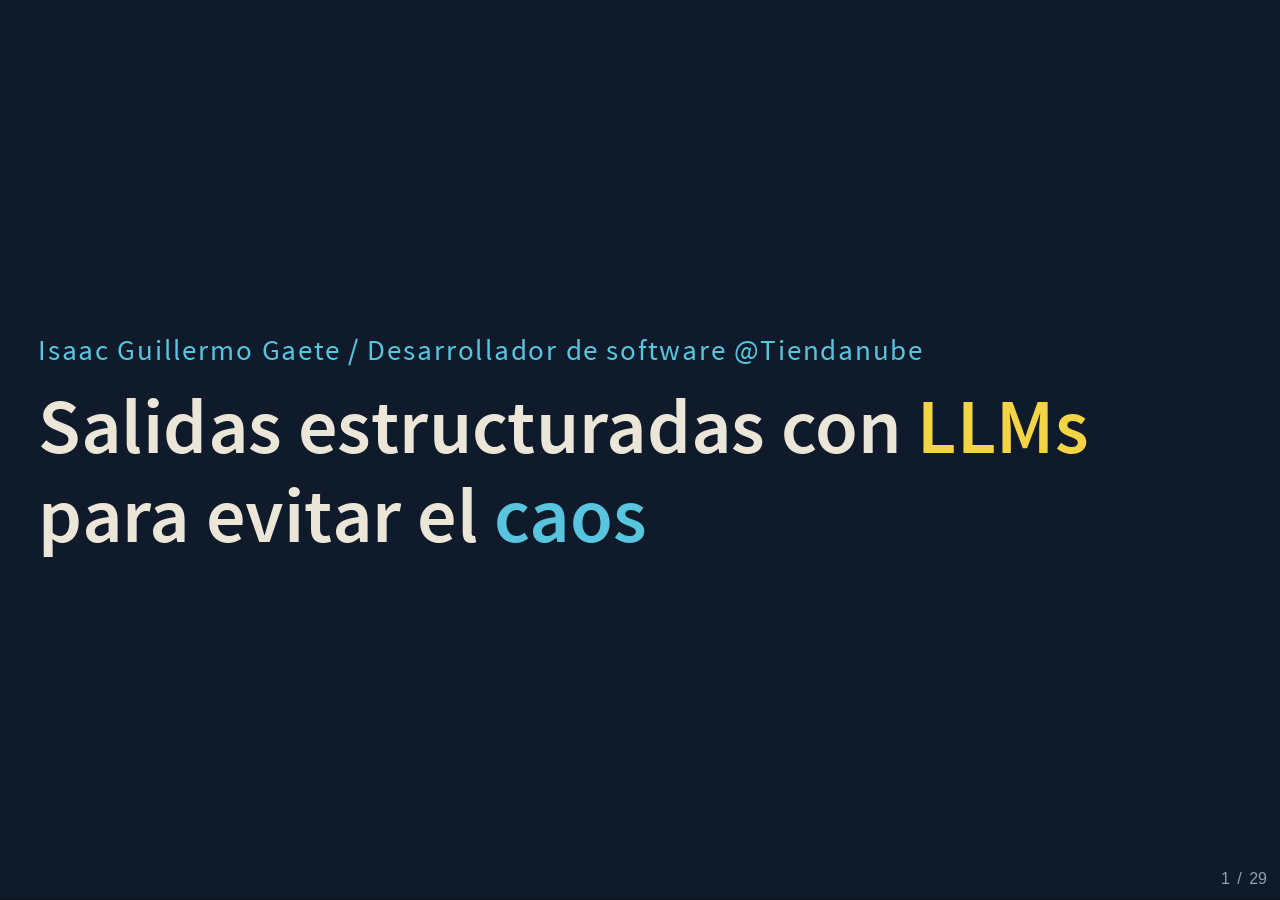
<file: clases/index.html>
<!doctype html>
<html lang="es">
<head>
  <meta charset="utf-8">
  <meta name="viewport" content="width=device-width, initial-scale=1">
  <title>Taller: LLMs y salidas estructuradas</title>
  <link rel="stylesheet" href="vendor/reset.css">
  <link rel="stylesheet" href="vendor/reveal.css">
  <link rel="stylesheet" href="vendor/theme/black.css">
  <link rel="stylesheet" href="vendor/plugin/highlight/monokai.css">
  <link rel="stylesheet" href="estilo.css">
</head>
<body>
<div class="reveal">
<div class="slides">

<!-- ====================== APERTURA ====================== -->
<section class="portada">
  <p class="sobretitulo">Isaac Guillermo Gaete / Desarrollador de software @Tiendanube </p>
  <h1>Salidas estructuradas con <span class="amarillo">LLMs</span> para evitar el <span class="azul">caos</span></h1>
  <aside class="notes">
    Bienvenida breve. Lo primero es el ejercicio 00: la descarga del modelo corre mientras explicamos el clasificador.
  </aside>
</section>

<section>
  <h2>¿Cómo vamos a trabajar?</h2>
  <p class="chico">Primero, el taller se baja de <strong>GitHub</strong>. <span class="gris">Si ya lo tenés en tu máquina, este paso está hecho.</span></p>
  <pre class="comando"><code class="language-bash" data-trim>
wget -qO- https://github.com/GuillermoGaete/llm-salidas-estructuradas/archive/refs/heads/main.tar.gz \
  | tar xz
cd llm-salidas-estructuradas-main
  </code></pre>
  <div class="dos-columnas fragment" style="align-items: end">
    <div>
      <p>Cada ejercicio es una <strong>carpeta</strong>:</p>
      <pre class="arbol">ejercicios/
├── 00-preparacion/
│   ├── README.md      <span class="gris">← las instrucciones</span>
│   └── preparar.py    <span class="gris">← el programa</span>
├── 01-tokens/
└── 02-logits/</pre>
    </div>
    <div>
      <ol class="pasos">
        <li><strong>Pequeña</strong> introducción (si corresponde).</li>
        <li><strong>Corremos</strong> el programa y vemos la salida.</li>
        <li><strong>Cambiamos</strong> un valor y lo ejecutamos de nuevo.</li>
        <li>Charlar sobre los resultados.</li>
      </ol>
    </div>
  </div>
  <aside class="notes">
    Primer paso: preguntar quién ya tiene el repositorio bajado. El que no, lo baja con el comando (es el mismo del README).
    Con un clic aparecen las carpetas y la forma de trabajo.
    No hay que escribir funciones: los programas ya están completos. El trabajo es correr, cambiar valores y observar.
  </aside>
</section>

<!-- ====================== 00 PREPARACIÓN ====================== -->
<section class="ejercicio" data-background-color="#12303a">
  <h2><span class="numero">00</span> Preparar el entorno</h2>
  <ol class="pasos">
    <li>Instalar las librerías</li>
  </ol>
  <pre class="comando"><code class="language-bash" data-trim>
uv sync
  </code></pre>
  <ol class="pasos" start="2" style="counter-reset: paso 1">
    <li>Bajar los modelos (2,1 GB) y probarlos</li>
  </ol>
  <pre class="comando"><code class="language-bash" data-trim>
cd ejercicios/00-preparacion
uv run python preparar.py
  </code></pre>
  <p class="chico">Tiene que terminar con <span class="verde">🎉 Todo listo</span>.
    <span class="gris">Si falta <code>uv</code>, el <code>README.md</code> principal dice cómo instalarlo.</span></p>
  <aside class="notes">
    Si las máquinas ya están preparadas, esto es solo una comprobación y tarda segundos.
    Si no, arrancar con esto: la descarga tarda. Baja primero el modelo chico, el que usan los ejercicios 01 y 02. Mientras baja, seguir con el clasificador.
    Un modelo es un archivo de números: Qwen3-0.6B, 600 millones de parámetros, licencia Apache 2.0.
  </aside>
</section>

<!-- ====================== INTRODUCCIÓN ====================== -->
<section>
  <h2>Parte 1</h2>
  <ul class="espaciada">
    <li><strong class="amarillo">Clasificadores</strong></li>
    <li><strong class="azul">LLMs</strong></li>
    <li><strong class="verde">Tokens</strong></li>
  </ul>
  <aside class="notes">
    Solo anunciar los tres temas, sin explicarlos: cada uno tiene su diapositiva y su ejercicio.
    El hilo: un LLM es un clasificador que se usa muchas veces seguidas.
  </aside>
</section>

<!-- ====================== CLASIFICADOR ====================== -->
<section>
  <h2>Clasificadores</h2>
  <!-- Para usar fotos en vez de emojis: cambiar IMAGENES en interactivo.js. -->
  <div class="inferencia" data-interactivo="clasificador"></div>
  <ul class="chico">
    <li>No responde «es un perro»: asigna un score entre las etiquetas que conoce.</li>
    <li class="fragment">No puede decir «no sé» ni «ninguna».</li>
  </ul>
  <aside class="notes">
    La diapositiva arranca vacía. Hacer clic en cada imagen. Orden sugerido: perro, persona, persona disfrazada, lobo, león, pizza.
    En cada clic la señal recorre la red, capa por capa, y recién cuando llega a la salida se llenan las barras: eso es inferir.
    Cada imagen enciende neuronas distintas. Las cinco neuronas de la derecha son las cinco etiquetas: brillan más las más probables.
    El dibujo es un esquema: una red real tiene millones de conexiones, no noventa.
    Persona disfrazada: las probabilidades se reparten. El clasificador igual elige una.
    Lobo: no está entre las etiquetas, y aun así responde «perro» con confianza.
    León: tampoco está entre las etiquetas. Se reparte entre «gato» y «oso», las dos que más se le parecen.
    Pizza: no tiene nada que ver con ninguna etiqueta. El puntaje se reparte entre todas y la red igual responde una («auto»): no puede decir «ninguna».
    Los porcentajes de esta diapositiva son ilustrativos, no salen de un modelo real.
  </aside>
</section>

<!-- ====================== LLM ====================== -->
<section>
  <h2>LLM</h2>
  <div class="inferencia" data-interactivo="llm"></div>
  <div class="tres-ideas">
    <p>El input de un LLM es <strong>texto</strong> (principalmente).</p>
    <p>La «etiqueta» es la <strong class="azul">próxima palabra</strong>.</p>
  </div>
  <aside class="notes">
    Es la misma diapositiva que la del clasificador: en vez de una imagen entra un texto, y la respuesta es la palabra que sigue.
    Hacer clic en cada texto. Orden sugerido: «Uno, dos, tres, cuatro,» (el modelo está muy seguro), «Hola, ¿cómo» (duda entre varias opciones) y «Mi comida favorita es la» (el que usamos en el resto de la clase).
    Los porcentajes son reales, de Qwen3-0.6B. La red del dibujo es un esquema: la red real tiene 600 millones de parámetros.
    Simplificación: acá se habla de palabras. En realidad el modelo elige tokens, que a veces son solo un pedazo de palabra; eso se ve en la diapositiva siguiente. Para esta diapositiva, cada pedazo se completó hasta formar la palabra entera.
    «El resto» junta todas las otras opciones.
    «Más probable» no quiere decir que sea la que sale: eso se ve más adelante, en la diapositiva del sorteo.
  </aside>
</section>

<section>
  <h2>Tokens</h2>
  <p class="chico">¿Cómo definimos la lista de etiquetas?</p>
  <div class="opciones">
    <div class="opcion">
      <div>
        <h3 class="rojo">Palabras</h3>
      </div>
      <div>
        <p class="muestra"><span class="ficha suelta">empanada</span><span class="ficha suelta">empanadas</span><span class="ficha suelta">empanadita</span><span class="ficha suelta">empanar</span><span class="gris">… y no termina nunca</span></p>
        <p class="problema"><span class="rojo">✗</span> «empanadaza» no está en la lista: el modelo no la puede leer ni escribir.</p>
      </div>
    </div>
    <div class="opcion fragment">
      <div>
        <h3 class="rojo">Letras</h3>
      </div>
      <div>
        <p class="muestra"><span class="ficha suelta">e</span><span class="ficha suelta">m</span><span class="ficha suelta">p</span><span class="ficha suelta">a</span><span class="ficha suelta">n</span><span class="ficha suelta">a</span><span class="ficha suelta">d</span><span class="ficha suelta">a</span><span class="ficha suelta">s</span></p>
        <p class="problema"><span class="rojo">✗</span> 9 pasos para escribir una sola palabra.<p>
      </div>
    </div>
    <div class="opcion elegida fragment">
      <div>
        <h3 class="verde">Tokens</h3>
        <p>Una etiqueta por cada <strong>secuencia</strong> que se repite mucho.</p>
      </div>
      <div>
        <p class="muestra armadas">
          <span class="armada"><em>empanadas</em><b>=</b><span class="ficha color-0">em</span><span class="ficha color-1">pan</span><span class="ficha color-2">adas</span></span>
          <span class="armada"><em>empanar</em><b>=</b><span class="ficha color-0">em</span><span class="ficha color-1">pan</span><span class="ficha color-3">ar</span></span>
          <span class="armada"><em>campana</em><b>=</b><span class="ficha color-4">cam</span><span class="ficha color-1">pan</span><span class="ficha color-3">a</span></span>
          <span class="armada"><em>casadas</em><b>=</b><span class="ficha color-4">cas</span><span class="ficha color-2">adas</span></span>
          <span class="armada"><em>empanadaza</em><b>=</b><span class="ficha color-0">em</span><span class="ficha color-1">pan</span><span class="ficha color-3">ad</span><span class="ficha color-4">aza</span></span>
        </p>
        <p class="problema"><span class="verde">✓</span> Con los mismos tokens se arman palabras distintas</p>
      </div>
    </div>
  </div>  </aside>
</section>

<section>
  <h2>LLM, ahora con <span class="azul">tokens</span></h2>
  <div class="inferencia" data-interactivo="llm" data-modo="tokens"></div>
  <div class="tres-ideas">
    <p>El texto entra <strong>partido en tokens</strong>.</p>
    <p>La «etiqueta» es el <strong class="azul">próximo token</strong>.</p>
  </div>
  <aside class="notes">
    Es la misma diapositiva del LLM de antes, pero ahora tal como pasa de verdad: con tokens.
    Los textos de la izquierda están partidos en los tokens reales. El punto «·» marca un espacio.
    Comparar con la versión de palabras: donde decía «ensalada» ahora dice «·ens», y donde decía «estás», «·est». El modelo eligió solo el primer pedazo; el resto de la palabra sale en los pasos siguientes.
    En «Uno, dos, tres, cuatro,» aparecen también signos («...»): un signo es un token como cualquier otro.
    «El resto» junta todos los otros tokens. Los porcentajes son reales, de Qwen3-0.6B.
  </aside>
</section>

<section>
  <h2>¿Qué es un <span class="azul">token</span>?</h2>
  <p class="chico">Una unidad de texto con un número asociado. El modelo internamente <strong>solo ve los números</strong>.</p>
  <div data-interactivo="tokenizador"></div>
  <aside class="notes">
    Hacer clic en cada frase. El punto «·» marca un espacio: casi siempre el espacio va pegado al comienzo del token.
    «empanadas» son 3 tokens. La «ñ» y el emoji se parten en bytes: el modelo vio poco de eso al entrenarse.
    Con «Ver los números» aparece lo que entra de verdad al modelo.
  </aside>
</section>

<section class="ejercicio" data-background-color="#12303a">
  <h2><span class="numero">01</span> Tokens</h2>
  <pre class="comando"><code class="language-bash" data-trim>
cd ejercicios/01-tokens
uv run python tokens.py
  </code></pre>
  <ol class="pasos">
    <li>Corrélo y mirá cómo se parte la frase</li>
    <li>Cambiá <code>TEXTO</code>: tu nombre, una palabra larga, un emoji</li>
    <li>Probá la misma palabra con mayúscula y con un espacio adelante</li>
  </ol>
  <aside class="notes">
    Las palabras frecuentes (sobre todo en inglés) son un solo token; las raras se arman con pedazos.
    «Hola» y « hola» son tokens distintos. Un nombre poco común se parte en varios.
  </aside>
</section>

<!-- ====================== LOGITS ====================== -->
<section>
  <h2>Lo que sale de la red: <span class="verde">logits</span></h2>
  <div class="inferencia" data-interactivo="llm" data-modo="logits"></div>
  <div class="tres-ideas">
    <p>La red no devuelve porcentajes: devuelve un <strong class="verde">puntaje</strong> por token, el logit.</p>
    <p>Más alto = mejor candidato. Puede ser negativo.</p>
  </div>
  <aside class="notes">
    Es la misma diapositiva del LLM por tercera vez: primero con palabras, después con tokens, ahora con lo que sale de verdad de la red.
    Hasta acá mostramos porcentajes, pero eso ya es un paso posterior. La red entrega un número por cada token: el logit.
    Los logits no suman 100 ni están entre 0 y 1: son puntajes sueltos. Por eso acá no hay fila «el resto»; los puntos suspensivos recuerdan que hay muchos más.
    Hacer clic en los tres textos y comparar: en «Uno, dos, tres, cuatro,» el primero le saca mucha ventaja al segundo; en «Hola, ¿cómo» están todos cerca.
    Los valores son reales, de Qwen3-0.6B. La diapositiva siguiente muestra cómo se pasa de logits a probabilidades.
  </aside>
</section>

<section>
  <h2><span class="verde">Logits</span> y <span class="azul">probabilidades</span></h2>
  <div class="grafico" data-interactivo="grafico" data-filas="10">
    <div class="nota">
      <p class="formula">probabilidad = softmax(logit)</p>
      <ul>
        <li><strong class="verde">Logit</strong>: el puntaje que da el modelo. Puede ser negativo.</li>
        <li><strong class="azul">Probabilidad</strong>: siempre positiva, y todas suman 100%.</li>
        <li>El <strong>orden</strong> nunca cambia.</li>
      </ul>
    </div>
  </div>
  <aside class="notes">
    El modelo no devuelve probabilidades: devuelve un puntaje por token, el logit. Puede ser negativo y no suma nada.
    La probabilidad es el mismo número transformado (softmax): todo positivo y que sume 100%. El orden no cambia nunca.
    Mirar las dos columnas: el logit más alto es siempre la probabilidad más alta.
    La fila «el resto» junta a todos los tokens que no se muestran: son muchos, y entre todos suman bastante.
  </aside>
</section>

<section>
  <h2><span class="amarillo">Sorteo</span></h2>
  <div class="grafico" data-interactivo="grafico" data-controles="sortear" data-filas="10"></div>
  <aside class="notes">
    Apretar «Sortear» varias veces: sale pizza una de cada cuatro, y cada tanto «uno del resto», o sea, un token de los que no se muestran en la tabla.
    La idea para llevarse: el modelo no elige el más probable, tira un dado cargado. Por eso la misma pregunta da respuestas distintas.
    Esto prepara la máscara: si algo tiene probabilidad baja puede salir igual; si tiene probabilidad cero, no sale nunca.
  </aside>
</section>

<section>
  <h2>…y eso se repite, <span class="amarillo">un token por vez</span></h2>
  <div class="inferencia" data-interactivo="loop"></div>
  <div class="vuelta">
    <span>① logits del próximo token</span>
    <span>② sorteo</span>
    <span>③ lo agrego al texto y vuelvo a ①</span>
  </div>
  <aside class="notes">
    Una generación real del modelo mediano (Qwen3-1.7B): «Mi comida favorita es la pizza, porque es deliciosa y es fácil de preparar.» Los porcentajes son los de cada paso.
    Cuando el token que sale no está entre los cinco favoritos, queda marcado «el resto».
    Es la misma red de las diapositivas anteriores. En cada clic: el texto de la izquierda entra a la red, salen las probabilidades, se marca en amarillo el token que salió en el sorteo, y ese token se agrega al texto de la izquierda.
    Remarcar la vuelta: en el paso siguiente, lo que entra a la red es el texto con el token nuevo incluido. La red no tiene memoria de lo que escribió: lo vuelve a leer.
    No siempre sale el favorito.
    El modelo no «escribe una respuesta»: clasifica, sortea, agrega, repite.
  </aside>
</section>

<section class="ejercicio" data-background-color="#12303a">
  <h2><span class="numero">02</span> Logits, sorteo y generación</h2>
  <pre class="comando"><code class="language-bash" data-trim>
cd ejercicios/02-logits
uv run python 1_logits.py
uv run python 2_muestreo.py
uv run python 3_generar.py
  </code></pre>
  <ol class="pasos">
    <li><code>1_logits.py</code>: los logits y las probabilidades</li>
    <li><code>2_muestreo.py</code>: tirar el dado muchas veces y contar qué sale</li>
    <li><code>3_generar.py</code>: una inferencia completa, paso a paso</li>
  </ol>
  <aside class="notes">
    Para conversar: ¿El token que sale es siempre el más probable? ¿Por qué la misma pregunta a un chat da respuestas distintas cada vez?
    En 2_muestreo.py, comparar las dos tablas: lo que salió se parece a las probabilidades, pero no es idéntico.
    En 3_generar.py, correrlo varias veces: cada vez escribe otro texto.
  </aside>
</section>

<!-- ====================== TEMPERATURA ====================== -->
<section>
  <h2><span class="amarillo">Temperatura</span></h2>
  <p class="chico">Un número que cambia las probabilidades <strong>antes del sorteo</strong>: <code>softmax(logit ÷ temperatura)</code></p>
  <div class="grafico" data-interactivo="grafico" data-controles="temperatura sortear" data-filas="10"></div>
  <!-- La explicación va arriba y abajo del gráfico, no al costado: así las fichas
       que se acumulan al sortear no la empujan fuera de la diapositiva. -->
  <div class="tres-ideas">
    <p><strong class="azul">Baja</strong> (0.2): casi siempre sale el más probable.</p>
    <p><strong>1</strong>: las probabilidades del modelo, sin cambios.</p>
    <p><strong class="rojo">Alta</strong> (2): se emparejan, y salen más seguido los tokens raros.</p>
  </div>
  <aside class="notes">
    Es la misma tabla del sorteo, con una perilla. Los logits (columna verde) no cambian nunca: los da el modelo. Lo que cambia es cómo se pasan a probabilidades.
    La columna amarilla es el paso del medio: cada logit dividido por la temperatura. El número es la división tal cual (con 0.2, el 15.18 de pizza pasa a 75.90).
    La barra amarilla muestra qué tan lejos queda cada token del favorito, con la misma escala que la barra verde. Con 1 las dos son iguales. Con temperatura baja las diferencias se agrandan y pizza queda sola; con temperatura alta se achican y quedan todas casi llenas. Por eso cambian las probabilidades.
    Mover la perilla y sortear varias veces en cada posición. Números reales para «Mi comida favorita es la»:
    con 1.0, pizza tiene 27,8%. Con 0.5 sube a 80%. Con 0.2 llega a 99,5%: sale casi siempre.
    Con 2.0, pizza baja a 1,6% y «el resto» junta 93%: el vocabulario tiene 151.936 tokens, y entre todos los raros se llevan casi todo.
    El orden de los tokens no cambia con ninguna temperatura: pizza sigue siendo el favorito.
    Con temperatura baja lo raro sale menos, pero no queda prohibido. Temperatura 0 es un caso aparte: la librería no sortea, elige siempre el más probable.
    En los programas es el valor temp de modelo.sample (ejercicio 02) y TEMPERATURA en el ejercicio 03.
  </aside>
</section>

<!-- ====================== SEGUNDA PARTE ======================
     La apertura (hasta el ejercicio 03 y la diapositiva que le sigue) ya es la
     del recorrido nuevo. -->

<!-- ====================== 03 UN LLM ADENTRO DE UN PROGRAMA ====================== -->
<section>
  <h2>Parte 2</h2>
  <p class="respuesta">Un LLM <span class="amarillo">no es determinista</span>.</p>
  <ul class="espaciada">
    <li>La misma pregunta puede dar <strong>respuestas distintas</strong>.</li>
    <li class="fragment">Cada tanto da una respuesta que <strong class="rojo">no esperábamos</strong>.</li>
    <li class="fragment">Un programa que usa un LLM tiene que <strong class="verde">comprobar</strong> lo que el modelo devolvió.</li>
  </ul>
  <aside class="notes">
    Viene directo de la parte 1: cada token sale de un sorteo, así que la respuesta entera también.
    Integrar un LLM en una aplicación es esto: pedirle algo, y antes de usar la respuesta, mirar qué devolvió.
  </aside>
</section>

<section>
  <h2>Un ejemplo: clasificar el <span class="azul">mensaje</span> de un cliente</h2>
  <p class="mensaje-cliente">«Las empanadas llegaron frías y tarde»</p>
  <div class="dos-columnas">
    <div>
      <h3>Lo que el programa espera</h3>
      <div class="acciones">
        <code>"reclamo"</code><span>se lo paso a una persona</span>
        <code>"consulta"</code><span>le mando las preguntas frecuentes</span>
        <code>"pedido"</code><span>lo anoto para la cocina</span>
        <code>"saludo"</code><span>le devuelvo el saludo</span>
      </div>
    </div>
    <div class="fragment">
      <h3>Lo que respondió el modelo, 20 veces</h3>
      <div class="barras respuestas">
        <div class="barra"><span class="nombre">'reclamo'</span><span class="pista"><i style="width:65%"></i></span><span class="valor">13</span></div>
        <div class="barra"><span class="nombre">'saludo'</span><span class="pista"><i style="width:15%"></i></span><span class="valor">3</span></div>
        <div class="barra"><span class="nombre">'consulta'</span><span class="pista"><i style="width:10%"></i></span><span class="valor">2</span></div>
        <div class="barra rara"><span class="nombre">'reclam'</span><span class="pista"><i style="width:5%"></i></span><span class="valor">1</span></div>
        <div class="barra rara"><span class="nombre">'clima'</span><span class="pista"><i style="width:5%"></i></span><span class="valor">1</span></div>
        <div class="barra rara"><span class="nombre">'clama'</span><span class="pista"><i style="width:5%"></i></span><span class="valor">1</span></div>
      </div>
    </div>
  </div>
  <p class="fragment">3 de 20 respuestas no son ninguna de las cuatro: el programa <span class="rojo">no sabe qué hacer</span>.</p>
  <aside class="notes">
    Los números son reales: una corrida de clasificar.py (ejercicio 03) con Qwen3.5-2B y temperatura 1.0. Cada corrida da números distintos.
    Las instrucciones al modelo decían: «Clasificá el mensaje del cliente en una de estas categorías: reclamo, consulta, pedido, saludo. Respondé solo con la categoría.»
    Hay dos problemas distintos. «saludo» y «consulta» están en la lista pero no son la categoría correcta: el programa las puede usar, aunque estén mal. «reclam», «clima» y «clama» no están en la lista: el programa no las puede usar.
    La parte 2 se ocupa del segundo problema.
  </aside>
</section>

<section class="ejercicio" data-background-color="#12303a">
  <h2><span class="numero">03</span> Un LLM adentro de un programa</h2>
  <pre class="comando"><code class="language-bash" data-trim>
cd ejercicios/03-clasificar
uv run python clasificar.py
  </code></pre>
  <ol class="pasos">
    <li>Escribí el mensaje de un cliente: el modelo lo clasifica <strong>20 veces</strong></li>
    <li>Contá las ❌: son las respuestas que el programa no esperaba</li>
    <li>Repetí el mismo mensaje, y probá con otros</li>
    <li>Cambiá <code>TEMPERATURA</code> a <code>0.2</code> y repetí</li>
  </ol>
  <aside class="notes">
    Usa Qwen3.5-2B. En la máquina donde se preparó, cada respuesta tarda menos de medio segundo.
    Con «Hola, buenas tardes» aparece seguido 'Saludo', con mayúscula: para el programa no es lo mismo que 'saludo'.
    Con temperatura 0.2 las respuestas raras aparecen mucho menos: en una prueba de 200 respuestas no salió ninguna, contra 23 de 200 con temperatura 1.0.
    Que aparezcan menos no quiere decir que no puedan aparecer.
  </aside>
</section>

<section>
  <h2>Cuando la respuesta <span class="rojo">no es la esperada</span></h2>
  <div class="tres-columnas">
    <div class="tarjeta">
      <h3>Cortar con un error</h3>
      <p><code>KeyError: 'clima'</code></p>
      <p class="gris">El programa se detiene y el cliente se queda sin respuesta.</p>
    </div>
    <div class="tarjeta">
      <h3>Preguntar de nuevo</h3>
      <p>Otra llamada al modelo.</p>
      <p class="gris">Tarda más, y la respuesta nueva también puede salir mal.</p>
    </div>
    <div class="tarjeta">
      <h3>Un caso especial</h3>
      <p>Pasar a minúsculas arregla <code>'Saludo'</code>.</p>
      <p class="gris">No arregla <code>'clima'</code>. Cada caso nuevo es más código.</p>
    </div>
  </div>
  <p class="fragment">Hay otra opción: que el modelo <strong class="amarillo">solo pueda</strong> responder una de las cuatro.<br>Eso es una <strong>salida estructurada</strong>.</p>
  <aside class="notes">
    Las tres primeras son lo que se hace cuando la respuesta ya salió mal. La cuarta evita que salga mal.
    Cómo se logra es lo que sigue.
  </aside>
</section>

<!-- ====================== 04 MÁSCARA ======================
     La diapositiva del ejercicio 04 ya es la de los programas nuevos
     (mascara_v1.py y mascara_v2.py).
     Las dos que la preceden vienen de la versión anterior: los porcentajes de
     «La máscara» son ilustrativos, no salen del modelo. -->
<section>
  <h2>La máscara</h2>
  <p class="chico gris">Quiero una patente <code>AB 123 CD</code>. Ya se escribió «AB». Ahora <strong>tiene</strong> que venir un espacio.</p>
  <div class="dos-columnas centradas">
    <div>
      <h3>Lo que quiere el modelo</h3>
      <div class="barras compacto">
        <div class="barra"><span class="nombre">hola</span><span class="pista"><i style="width:34%"></i></span><span class="valor">34%</span></div>
        <div class="barra"><span class="nombre">7</span><span class="pista"><i style="width:25%"></i></span><span class="valor">25%</span></div>
        <div class="barra"><span class="nombre">«&nbsp;»</span><span class="pista"><i style="width:12%"></i></span><span class="valor">12%</span></div>
        <div class="barra"><span class="nombre">K</span><span class="pista"><i style="width:21%"></i></span><span class="valor">21%</span></div>
        <div class="barra"><span class="nombre">«&nbsp;3»</span><span class="pista"><i style="width:8%"></i></span><span class="valor">8%</span></div>
      </div>
    </div>
    <div>
      <h3>Después de la máscara</h3>
      <div class="barras compacto">
        <div class="barra tapada"><span class="nombre">hola</span><span class="pista"></span><span class="valor">0%</span></div>
        <div class="barra tapada"><span class="nombre">7</span><span class="pista"></span><span class="valor">0%</span></div>
        <div class="barra viva"><span class="nombre">«&nbsp;»</span><span class="pista"><i style="width:60%"></i></span><span class="valor">60%</span></div>
        <div class="barra tapada"><span class="nombre">K</span><span class="pista"></span><span class="valor">0%</span></div>
        <div class="barra viva"><span class="nombre">«&nbsp;3»</span><span class="pista"><i style="width:40%"></i></span><span class="valor">40%</span></div>
      </div>
    </div>
  </div>
  <p>Puntaje <code>−∞</code> → probabilidad <strong>cero</strong>. No es «poco probable»: es <span class="amarillo">imposible</span>.</p>
  <aside class="notes">
    Números ilustrativos. Notar que «␣3» también vale: un token puede cubrir más de un carácter del formato.
    Las probabilidades de los que quedan se reparten de nuevo (12 y 8 pasan a 60 y 40).
  </aside>
</section>

<section>
  <h2>¿Quién decide qué se tapa? Un <span class="amarillo">autómata</span></h2>
  <div class="automata">
    <i>0</i><b>letra</b><i>1</i><b>letra</b><i>2</i><b>espacio</b><i>3</i><b>dígito</b><i>4</i><b>dígito</b><i>5</i><b>dígito</b><i>6</i><b>espacio</b><i>7</i><b>letra</b><i>8</i><b>letra</b><i class="final">9</i>
  </div>
  <pre class="formato">FORMATO = "LL DDD LL"</pre>
  <ul class="espaciada">
    <li>El <strong>estado</strong> es «cuánto del formato ya escribí».</li>
    <li>En cada estado, <strong>solo algunos tokens sirven</strong>. El resto se tapa.</li>
    <li>Un token sirve si <strong>todos</strong> sus caracteres hacen avanzar el autómata.</li>
  </ul>
</section>

<section class="ejercicio central" data-background-color="#3a2a12">
  <h2><span class="numero">04</span> La máscara</h2>
  <pre class="comando"><code class="language-bash" data-trim>
cd ejercicios/04-mascara
uv run python mascara_v1.py
uv run python mascara_v2.py
  </code></pre>
  <ol class="pasos">
    <li><code>mascara_v1.py</code>: un modelo ficticio de 38 tokens. Se ve la máscara entera</li>
    <li><code>mascara_v2.py</code>: la misma máscara, con el modelo real</li>
    <li>En cada paso, compará «El modelo quiere» con «Con la máscara»</li>
    <li>Cambiá <code>FORMATO</code>, <code>TEXTO</code> y <code>TEMPERATURA</code></li>
  </ol>
  <aside class="notes">
    En los dos programas la máscara ya está escrita: no hay que completar nada. Está en la función armar_mascara.
    Versión 1: el modelo es ficticio. Su vocabulario son las 27 letras, los 10 dígitos y el espacio, y da logits al azar. La primera línea muestra lo que escribe solo, sin máscara. En cada paso se ven los 38 tokens y cuáles quedan tapados. El formato solo puede tener letras, dígitos y espacios.
    Versión 2: la función armar_mascara es más larga porque un token real puede tener varios caracteres. Recorre los 248.320 tokens y anota, para cada uno, si sirve o no sirve. Está comentada parte por parte, por si hace falta explicarla.
    La versión 2 usa el modelo real (Qwen3.5-2B). Con el formato de patente, en una corrida: al empezar pasan 588 tokens; después de las dos letras pasa uno solo, el espacio; en cada dígito pasan 10.
    El paso 2 es el de la diapositiva de la máscara: ya hay dos letras escritas y el modelo quiere un guion o un dígito; con la máscara solo queda el espacio.
    El programa no pide nada por teclado: TEXTO, FORMATO y TEMPERATURA se cambian arriba, en el archivo.
    El texto es lo que lee el modelo antes de escribir: cambia qué letras y números prefiere, no el formato. Con «Hola, ¿cómo estás?» también sale una patente.
    Con "DD/DD/DDDD" salen fechas con el formato correcto que no existen: en una prueba salió 70/80/9000. La máscara garantiza la forma, no que el contenido sea verdad.
  </aside>
</section>

<section>
  <h2>Pedir un formato <span class="rojo">no lo garantiza</span></h2>
  <p class="chico gris">Le pedimos al modelo:</p>
  <p class="pedido-al-modelo">«Respondé solo con la categoría: reclamo, consulta, pedido o saludo»</p>
  <p class="chico gris">Casi siempre hace caso. Cada tanto responde:</p>
  <p class="alucinadas"><code>'reclam'</code><code>'clima'</code><code>'Saludo'</code></p>
  <p class="fragment">Si solo se lo pedimos, queda lugar para que el modelo <strong class="amarillo">alucine el formato</strong>.</p>
  <aside class="notes">
    Una sola idea: pedir el formato en el prompt es una instrucción, no una garantía. El modelo sigue sorteando entre todos los tokens, así que puede salir cualquier cosa.
    Las tres respuestas son reales, del ejercicio 03: una palabra cortada, una que no está en la lista y una con mayúscula.
    Para decir en voz alta: la máscara del ejercicio 04 es lo que cierra ese lugar. Ahí no se le pide el formato al modelo: lo que no cumple el formato no puede salir.
  </aside>
</section>

<!-- ====================== 05 OUTLINES ======================
     Las dos diapositivas del ejercicio 05 ya son las de los programas nuevos. -->
<section>
  <h2><span class="amarillo">Outlines</span>: la máscara, hecha por una librería</h2>
  <div class="cadena">
    <div class="caja"><small>le pasamos</small>el texto</div>
    <b>+</b>
    <div class="caja"><small>le pasamos</small>el <strong class="amarillo">formato</strong></div>
    <b>→</b>
    <div class="caja"><small>Outlines</small>arma la máscara</div>
    <b>→</b>
    <div class="caja verde">una respuesta con ese formato</div>
  </div>
  <ul class="espaciada">
    <li>Es una librería a la que se le pasa un <strong class="amarillo">formato</strong>.</li>
    <li class="fragment">Ella construye la <strong>máscara</strong> para ese formato.</li>
    <li class="fragment">Hace todo lo que hicimos <strong>a mano</strong> en el ejercicio 04.</li>
  </ul>
  <aside class="notes">
    Una sola idea: ya no escribimos la máscara. Le decimos a la librería qué formato queremos y ella se ocupa.
    En el ejercicio 05 el formato se pasa de tres maneras: una expresión regular (la patente del ejercicio 04), una lista cerrada (las cuatro categorías del ejercicio 03) y un esquema (un JSON con ciertos datos).
    Outlines no es la única: XGrammar, llguidance y las gramáticas de llama.cpp hacen lo mismo. Cambian la velocidad y qué formatos soportan.
    Los servicios comerciales («structured outputs», «JSON mode») usan la misma idea.
  </aside>
</section>

<section class="ejercicio" data-background-color="#12303a">
  <h2><span class="numero">05</span> Lo mismo, con una librería</h2>
  <pre class="comando"><code class="language-bash" data-trim>
cd ejercicios/05-outlines
uv run python 1_patente.py
uv run python 2_clasificar.py
uv run python 3_esquema.py
  </code></pre>
  <ol class="pasos">
    <li><code>1_patente.py</code>: la patente del ejercicio 04, con una expresión regular</li>
    <li><code>2_clasificar.py</code>: el programa del ejercicio 03, con una lista cerrada</li>
    <li><code>3_esquema.py</code>: varios datos juntos, en un JSON</li>
  </ol>
  <aside class="notes">
    Los tres usan el mismo modelo que los ejercicios 03 y 04 (Qwen3.5-2B). Cada respuesta tarda uno o dos segundos en la máquina donde se preparó.
    En 1_patente.py no hay máscara escrita: comparar con mascara_v2.py.
    En 2_clasificar.py la cuenta del final da 0 de 20. En el ejercicio 03, con el mismo mensaje, aparecían respuestas fuera de la lista (3 de 20 en la corrida de la diapositiva).
    «jajaja» no es ninguna de las cuatro categorías, y el modelo igual responde una: la máscara no deja decir «ninguna». Se arregla sumando una categoría, por ejemplo «otro».
    En 3_esquema.py el JSON siempre se puede leer, pero el contenido puede estar mal. En una prueba, «me das media docena de medialunas?» dio producto «media docena de medias» y cantidad 14.
  </aside>
</section>

<!-- ====================== 06 KIOSCO ======================
     La diapositiva del ejercicio 06 ya es la del programa nuevo (kiosco.py). -->
<section class="ejercicio" data-background-color="#12303a">
  <h2><span class="numero">06</span> El tomador de pedidos</h2>
  <div class="cadena">
    <div class="caja">«dos de carne y una coca»</div>
    <b>→</b>
    <div class="caja"><small>modelo + esquema</small><code>Pedido</code></div>
    <b>→</b>
    <div class="caja"><small>Python</small>precio × cantidad</div>
    <b>→</b>
    <div class="caja verde">$4900</div>
  </div>
  <pre class="comando"><code class="language-bash" data-trim>
cd ejercicios/06-kiosco
uv run python kiosco.py
  </code></pre>
  <ol class="pasos">
    <li>Escribí un pedido: el modelo lo pasa a datos y Python hace la cuenta</li>
    <li>Probá con 400 empanadas, y con una docena</li>
    <li>Pedí algo que no está en el menú, y saludá sin pedir nada</li>
    <li>Agregá un producto a <code>PRECIOS</code> y cambiá <code>TEMPERATURA</code></li>
  </ol>
  <aside class="notes">
    El programa está completo: no hay que escribir nada. Usa Outlines con un esquema, como la parte 3 del ejercicio 05, y el mismo modelo (Qwen3.5-2B). Cada pedido tarda uno o dos segundos en la máquina donde se preparó.
    Es el mismo problema del ejercicio 03, con una respuesta más grande: un pedido entero en vez de una palabra. El JSON siempre se puede leer, y el producto siempre es uno del menú: por eso PRECIOS[producto] no da error.
    El contenido puede estar mal. En las pruebas: con «¿tienen empanadas de humita? dame dos» anotó 2 empanadas de jamón y queso; con 400 empanadas cobró $480.000 sin dudar; con «hola, ¿cómo andan?» devolvió una lista vacía y total $0.
    La temperatura arranca en 0.2. Con 1.0 aparecen más errores de contenido (items con cantidad 0, pedidos inventados para un saludo), pero el JSON se sigue pudiendo leer.
  </aside>
</section>

<!-- ====================== CIERRE ====================== -->
<section>
  <h2>Formato garantizado <span class="rojo">≠</span> contenido verdadero</h2>
  <div class="dos-columnas">
    <div class="tarjeta">
      <h3 class="verde">La máscara garantiza</h3>
      <ul>
        <li>Que el programa pueda <strong>leer</strong> la respuesta. Siempre.</li>
        <li>Que los campos y los tipos sean los del esquema.</li>
        <li>Que el producto sea uno del menú.</li>
      </ul>
    </div>
    <div class="tarjeta">
      <h3 class="rojo">La máscara no garantiza</h3>
      <ul>
        <li>Que el pedido sea el que hizo el cliente.</li>
        <li>Que 400 empanadas tenga sentido.</li>
        <li>Que el modelo pueda decir «eso no lo tenemos».</li>
      </ul>
    </div>
  </div>
  <p class="fragment">El modelo convierte texto en datos. <strong>Controlar los datos sigue siendo trabajo nuestro.</strong></p>
  <aside class="notes">
    Una sola idea: la máscara asegura la forma de la respuesta, no que lo que dice sea cierto.
    Casos reales de las pruebas de los ejercicios. En el 04, con el formato de fecha salió 70/80/9000. En el 05, «me das media docena de medialunas?» dio cantidad 14. En el 06, la humita, que no está en el menú, se anotó como 2 empanadas de jamón y queso, y las 400 empanadas se cobraron $480.000.
    Para decir en voz alta: el programa ya no se rompe al leer la respuesta. Lo que hace con esos datos lo seguimos controlando nosotros.
  </aside>
</section>

<section>
  <h2>Y para terminar, que lo diga <span class="azul">el modelo</span></h2>
  <!-- Los datos de esta diapositiva están en datos_cierre.js. -->
  <div class="inferencia cierre" data-interactivo="cierre"></div>
  <aside class="notes">
    Es la misma animación de la inferencia, de a una palabra por clic. Se le pide al modelo: «Agradece al público presente».
    Primero sin máscara: un clic en «Siguiente palabra». El modelo responde «Obrigado(a)!», en portugués. Es una respuesta real de Qwen3.5-2B con temperatura 1.0, elegida entre 40 sorteos. Otras empezaban con «Como modelo de lenguaje, no puedo…» o «Claro que sí. Aquí tienes varios ejemplos».
    Después «Ahora con máscara» y dos clics. En cada paso se ve primero lo que quiere el modelo y después cómo la máscara tapa lo que no sirve. Sale «Muchas gracias».
    En el primer paso el modelo prefiere «Claro,» (13%) y «Muchas» tiene menos de 1%: con la máscara es lo único que puede salir. En el segundo, «gracias» ya era la favorita (93%).
    El modelo elige tokens, no palabras. Acá cada candidato se completó hasta formar la palabra, como en la primera diapositiva del LLM; el porcentaje es el del token con el que empieza.
    Es la máscara del ejercicio 04 con FORMATO = "Muchas gracias".
  </aside>
</section>

</div>
</div>

<script src="datos.js"></script>
<script src="datos_cierre.js"></script>
<script src="vendor/reveal.js"></script>
<script src="vendor/plugin/highlight.js"></script>
<script src="vendor/plugin/notes.js"></script>
<script>
  Reveal.initialize({
    hash: true,
    slideNumber: "c/t",
    width: 1280,
    height: 720,
    margin: 0.06,
    transition: "fade",
    controls: false,
    plugins: [RevealHighlight, RevealNotes],
  });
</script>
<script src="interactivo.js"></script>
</body>
</html>
</file>
<file: clases/vendor/reveal.css>
.reveal .stretch,.reveal .r-stretch{max-width:none;max-height:none}.reveal pre.stretch code,.reveal pre.r-stretch code{box-sizing:border-box;height:100%;max-height:100%}.reveal .r-fit-text{white-space:nowrap;display:inline-block}.reveal .r-stack{grid-template-rows:100%;display:grid}.reveal .r-stack>*{grid-area:1/1;margin:auto}.reveal .r-vstack,.reveal .r-hstack{display:flex}.reveal .r-vstack img,.reveal .r-vstack video,.reveal .r-hstack img,.reveal .r-hstack video{object-fit:contain;min-width:0;min-height:0}.reveal .r-vstack{flex-direction:column;justify-content:center;align-items:center}.reveal .r-hstack{flex-direction:row;justify-content:center;align-items:center}.reveal .items-stretch{align-items:stretch}.reveal .items-start{align-items:flex-start}.reveal .items-center{align-items:center}.reveal .items-end{align-items:flex-end}.reveal .justify-between{justify-content:space-between}.reveal .justify-around{justify-content:space-around}.reveal .justify-start{justify-content:flex-start}.reveal .justify-center{justify-content:center}.reveal .justify-end{justify-content:flex-end}html.reveal-full-page{width:100%;height:100vh;height:calc(var(--vh,1vh) * 100);height:100dvh;overflow:hidden}.reveal-viewport{color:#000;--r-controls-spacing:12px;--r-overlay-header-height:40px;--r-overlay-margin:0px;--r-overlay-padding:6px;--r-overlay-gap:5px;background-color:#fff;height:100%;margin:0;line-height:1;position:relative;overflow:hidden}@media screen and (width<=1024px),(height<=768px){.reveal-viewport{--r-overlay-header-height:26px}}.reveal-viewport:fullscreen{width:100%!important;height:100%!important;top:0!important;left:0!important;transform:none!important}.reveal .fragment{transition:all .2s}.reveal .fragment:not(.custom){opacity:0;visibility:hidden;will-change:opacity}.reveal .fragment.visible{opacity:1;visibility:inherit}.reveal .fragment.disabled{transition:none}.reveal .fragment.grow{opacity:1;visibility:inherit}.reveal .fragment.grow.visible{transform:scale(1.3)}.reveal .fragment.shrink{opacity:1;visibility:inherit}.reveal .fragment.shrink.visible{transform:scale(.7)}.reveal .fragment.zoom-in{transform:scale(.1)}.reveal .fragment.zoom-in.visible{transform:none}.reveal .fragment.fade-out{opacity:1;visibility:inherit}.reveal .fragment.fade-out.visible{opacity:0;visibility:hidden}.reveal .fragment.semi-fade-out{opacity:1;visibility:inherit}.reveal .fragment.semi-fade-out.visible{opacity:.5;visibility:inherit}.reveal .fragment.strike{opacity:1;visibility:inherit}.reveal .fragment.strike.visible{text-decoration:line-through}.reveal .fragment.fade-up{transform:translateY(40px)}.reveal .fragment.fade-up.visible{transform:translate(0)}.reveal .fragment.fade-down{transform:translateY(-40px)}.reveal .fragment.fade-down.visible{transform:translate(0)}.reveal .fragment.fade-right{transform:translate(-40px)}.reveal .fragment.fade-right.visible{transform:translate(0)}.reveal .fragment.fade-left{transform:translate(40px)}.reveal .fragment.fade-left.visible{transform:translate(0)}.reveal .fragment.fade-in-then-out,.reveal .fragment.current-visible{opacity:0;visibility:hidden}.reveal .fragment.fade-in-then-out.current-fragment,.reveal .fragment.current-visible.current-fragment{opacity:1;visibility:inherit}.reveal .fragment.fade-in-then-semi-out{opacity:0;visibility:hidden}.reveal .fragment.fade-in-then-semi-out.visible{opacity:.5;visibility:inherit}.reveal .fragment.fade-in-then-semi-out.current-fragment,.reveal .fragment.highlight-red,.reveal .fragment.highlight-current-red,.reveal .fragment.highlight-green,.reveal .fragment.highlight-current-green,.reveal .fragment.highlight-blue,.reveal .fragment.highlight-current-blue{opacity:1;visibility:inherit}.reveal .fragment.highlight-red.visible{color:#ff2c2d}.reveal .fragment.highlight-green.visible{color:#17ff2e}.reveal .fragment.highlight-blue.visible{color:#1b91ff}.reveal .fragment.highlight-current-red.current-fragment{color:#ff2c2d}.reveal .fragment.highlight-current-green.current-fragment{color:#17ff2e}.reveal .fragment.highlight-current-blue.current-fragment{color:#1b91ff}.reveal:after{content:"";font-style:italic}.reveal iframe{z-index:1}.reveal a{position:relative}@keyframes bounce-right{0%,10%,25%,40%,50%{transform:translate(0)}20%{transform:translate(10px)}30%{transform:translate(-5px)}}@keyframes bounce-left{0%,10%,25%,40%,50%{transform:translate(0)}20%{transform:translate(-10px)}30%{transform:translate(5px)}}@keyframes bounce-down{0%,10%,25%,40%,50%{transform:translateY(0)}20%{transform:translateY(10px)}30%{transform:translateY(-5px)}}.reveal .controls{top:auto;bottom:var(--r-controls-spacing);right:var(--r-controls-spacing);z-index:11;color:#000;pointer-events:none;font-size:10px;display:none;position:absolute;left:auto}.reveal .controls button{cursor:pointer;color:currentColor;z-index:2;pointer-events:auto;font-size:inherit;visibility:hidden;opacity:0;-webkit-appearance:none;-webkit-tap-highlight-color:#0000;background-color:#0000;border:0;outline:0;padding:0;transition:color .2s,opacity .2s,transform .2s;position:absolute;transform:scale(.9999)}.reveal .controls .controls-arrow:before,.reveal .controls .controls-arrow:after{content:"";transform-origin:.2em;will-change:transform;background-color:currentColor;border-radius:.25em;width:2.6em;height:.5em;transition:all .15s,background-color .8s;position:absolute;top:0;left:0}.reveal .controls .controls-arrow{width:3.6em;height:3.6em;position:relative}.reveal .controls .controls-arrow:before{transform:translate(.5em)translateY(1.55em)rotate(45deg)}.reveal .controls .controls-arrow:after{transform:translate(.5em)translateY(1.55em)rotate(-45deg)}.reveal .controls .controls-arrow:hover:before{transform:translate(.5em)translateY(1.55em)rotate(40deg)}.reveal .controls .controls-arrow:hover:after{transform:translate(.5em)translateY(1.55em)rotate(-40deg)}.reveal .controls .controls-arrow:active:before{transform:translate(.5em)translateY(1.55em)rotate(36deg)}.reveal .controls .controls-arrow:active:after{transform:translate(.5em)translateY(1.55em)rotate(-36deg)}.reveal .controls .navigate-left{bottom:3.2em;right:6.4em;transform:translate(-10px)}.reveal .controls .navigate-left.highlight{animation:2s ease-out 50 both bounce-left}.reveal .controls .navigate-right{bottom:3.2em;right:0;transform:translate(10px)}.reveal .controls .navigate-right .controls-arrow{transform:rotate(180deg)}.reveal .controls .navigate-right.highlight{animation:2s ease-out 50 both bounce-right}.reveal .controls .navigate-up{bottom:6.4em;right:3.2em;transform:translateY(-10px)}.reveal .controls .navigate-up .controls-arrow{transform:rotate(90deg)}.reveal .controls .navigate-down{padding-bottom:1.4em;bottom:-1.4em;right:3.2em;transform:translateY(10px)}.reveal .controls .navigate-down .controls-arrow{transform:rotate(-90deg)}.reveal .controls .navigate-down.highlight{animation:2s ease-out 50 both bounce-down}.reveal .controls[data-controls-back-arrows=faded] .navigate-up.enabled{opacity:.3}.reveal .controls[data-controls-back-arrows=faded] .navigate-up.enabled:hover{opacity:1}.reveal .controls[data-controls-back-arrows=hidden] .navigate-up.enabled{opacity:0;visibility:hidden}.reveal .controls .enabled{visibility:visible;opacity:.9;cursor:pointer;transform:none}.reveal .controls .enabled.fragmented{opacity:.5}.reveal .controls .enabled:hover,.reveal .controls .enabled.fragmented:hover{opacity:1}.reveal:not(.rtl) .controls[data-controls-back-arrows=faded] .navigate-left.enabled{opacity:.3}.reveal:not(.rtl) .controls[data-controls-back-arrows=faded] .navigate-left.enabled:hover{opacity:1}.reveal:not(.rtl) .controls[data-controls-back-arrows=hidden] .navigate-left.enabled{opacity:0;visibility:hidden}.reveal.rtl .controls[data-controls-back-arrows=faded] .navigate-right.enabled{opacity:.3}.reveal.rtl .controls[data-controls-back-arrows=faded] .navigate-right.enabled:hover{opacity:1}.reveal.rtl .controls[data-controls-back-arrows=hidden] .navigate-right.enabled{opacity:0;visibility:hidden}.reveal[data-navigation-mode=linear].has-horizontal-slides .navigate-up,.reveal[data-navigation-mode=linear].has-horizontal-slides .navigate-down{display:none}.reveal[data-navigation-mode=linear].has-horizontal-slides .navigate-left,.reveal:not(.has-vertical-slides) .controls .navigate-left{bottom:1.4em;right:5.5em}.reveal[data-navigation-mode=linear].has-horizontal-slides .navigate-right,.reveal:not(.has-vertical-slides) .controls .navigate-right{bottom:1.4em;right:.5em}.reveal:not(.has-horizontal-slides) .controls .navigate-up{bottom:5em;right:1.4em}.reveal:not(.has-horizontal-slides) .controls .navigate-down{bottom:.5em;right:1.4em}.reveal.has-dark-background .controls{color:#fff}.reveal.has-light-background .controls{color:#000}.reveal.no-hover .controls .controls-arrow:hover:before,.reveal.no-hover .controls .controls-arrow:active:before{transform:translate(.5em)translateY(1.55em)rotate(45deg)}.reveal.no-hover .controls .controls-arrow:hover:after,.reveal.no-hover .controls .controls-arrow:active:after{transform:translate(.5em)translateY(1.55em)rotate(-45deg)}@media screen and (width>=500px){.reveal-viewport{--r-controls-spacing:.8em}.reveal .controls[data-controls-layout=edges]{inset:0}.reveal .controls[data-controls-layout=edges] .navigate-left,.reveal .controls[data-controls-layout=edges] .navigate-right,.reveal .controls[data-controls-layout=edges] .navigate-up,.reveal .controls[data-controls-layout=edges] .navigate-down{bottom:auto;right:auto}.reveal .controls[data-controls-layout=edges] .navigate-left{top:50%;left:var(--r-controls-spacing);margin-top:-1.8em}.reveal .controls[data-controls-layout=edges] .navigate-right{top:50%;right:var(--r-controls-spacing);margin-top:-1.8em}.reveal .controls[data-controls-layout=edges] .navigate-up{top:var(--r-controls-spacing);margin-left:-1.8em;left:50%}.reveal .controls[data-controls-layout=edges] .navigate-down{bottom:calc(var(--r-controls-spacing) - 1.4em + .3em);margin-left:-1.8em;left:50%}}.reveal .progress{z-index:10;color:#fff;background-color:#0003;width:100%;height:3px;display:none;position:absolute;bottom:0;left:0}.reveal .progress:after{content:"";width:100%;height:10px;display:block;position:absolute;top:-10px}.reveal .progress span{transform-origin:0 0;background-color:currentColor;width:100%;height:100%;transition:transform .8s cubic-bezier(.26,.86,.44,.985);display:block;transform:scaleX(0)}.reveal .slide-number{z-index:31;color:#fff;background-color:#0006;padding:5px;font-family:Helvetica,sans-serif;font-size:12px;line-height:1;display:block;position:absolute;bottom:8px;right:8px}.reveal .slide-number a{color:currentColor}.reveal .slide-number-delimiter{margin:0 3px}.reveal{touch-action:pinch-zoom;width:100%;height:100%;position:relative;overflow:hidden}.reveal.embedded{touch-action:pan-y}.reveal.embedded.is-vertical-slide{touch-action:none}.reveal .slides{pointer-events:none;z-index:1;text-align:center;perspective:600px;perspective-origin:50% 40%;width:100%;height:100%;margin:auto;position:absolute;inset:0;overflow:visible}.reveal .slides>section{perspective:600px}.reveal .slides>section,.reveal .slides>section>section{pointer-events:auto;z-index:10;transform-style:flat;width:100%;transition:transform-origin .8s cubic-bezier(.26,.86,.44,.985),transform .8s cubic-bezier(.26,.86,.44,.985),visibility .8s cubic-bezier(.26,.86,.44,.985),opacity .8s cubic-bezier(.26,.86,.44,.985);display:none;position:absolute}.reveal[data-transition-speed=fast] .slides section{transition-duration:.4s}.reveal[data-transition-speed=slow] .slides section{transition-duration:1.2s}.reveal .slides section[data-transition-speed=fast]{transition-duration:.4s}.reveal .slides section[data-transition-speed=slow]{transition-duration:1.2s}.reveal .slides>section.stack{pointer-events:none;height:100%;padding-top:0;padding-bottom:0}.reveal .slides>section.present,.reveal .slides>section>section.present{z-index:11;opacity:1;display:block}.reveal .slides>section:empty,.reveal .slides>section>section:empty,.reveal .slides>section[data-background-interactive],.reveal .slides>section>section[data-background-interactive]{pointer-events:none}.reveal.center,.reveal.center .slides,.reveal.center .slides section{min-height:0!important}.reveal .slides>section:not(.present),.reveal .slides>section>section:not(.present){pointer-events:none}.reveal.overview .slides>section,.reveal.overview .slides>section>section{pointer-events:auto}.reveal .slides>section.past,.reveal .slides>section.future,.reveal .slides>section.past>section,.reveal .slides>section.future>section,.reveal .slides>section>section.past,.reveal .slides>section>section.future{opacity:0}.reveal .slides>section[data-transition=slide].past,.reveal .slides>section[data-transition~=slide-out].past,.reveal.slide .slides>section:not([data-transition]).past{transform:translate(-150%)}.reveal .slides>section[data-transition=slide].future,.reveal .slides>section[data-transition~=slide-in].future,.reveal.slide .slides>section:not([data-transition]).future{transform:translate(150%)}.reveal .slides>section>section[data-transition=slide].past,.reveal .slides>section>section[data-transition~=slide-out].past,.reveal.slide .slides>section>section:not([data-transition]).past{transform:translateY(-150%)}.reveal .slides>section>section[data-transition=slide].future,.reveal .slides>section>section[data-transition~=slide-in].future,.reveal.slide .slides>section>section:not([data-transition]).future{transform:translateY(150%)}.reveal .slides>section[data-transition=linear].past,.reveal .slides>section[data-transition~=linear-out].past,.reveal.linear .slides>section:not([data-transition]).past{transform:translate(-150%)}.reveal .slides>section[data-transition=linear].future,.reveal .slides>section[data-transition~=linear-in].future,.reveal.linear .slides>section:not([data-transition]).future{transform:translate(150%)}.reveal .slides>section>section[data-transition=linear].past,.reveal .slides>section>section[data-transition~=linear-out].past,.reveal.linear .slides>section>section:not([data-transition]).past{transform:translateY(-150%)}.reveal .slides>section>section[data-transition=linear].future,.reveal .slides>section>section[data-transition~=linear-in].future,.reveal.linear .slides>section>section:not([data-transition]).future{transform:translateY(150%)}.reveal .slides section[data-transition=default].stack,.reveal.default .slides section.stack{transform-style:preserve-3d}.reveal .slides>section[data-transition=default].past,.reveal .slides>section[data-transition~=default-out].past,.reveal.default .slides>section:not([data-transition]).past{transform:translate(-100%)rotateY(-90deg)translate(-100%)}.reveal .slides>section[data-transition=default].future,.reveal .slides>section[data-transition~=default-in].future,.reveal.default .slides>section:not([data-transition]).future{transform:translate(100%)rotateY(90deg)translate(100%)}.reveal .slides>section>section[data-transition=default].past,.reveal .slides>section>section[data-transition~=default-out].past,.reveal.default .slides>section>section:not([data-transition]).past{transform:translateY(-300px)rotateX(70deg)translateY(-300px)}.reveal .slides>section>section[data-transition=default].future,.reveal .slides>section>section[data-transition~=default-in].future,.reveal.default .slides>section>section:not([data-transition]).future{transform:translateY(300px)rotateX(-70deg)translateY(300px)}.reveal .slides section[data-transition=convex].stack,.reveal.convex .slides section.stack{transform-style:preserve-3d}.reveal .slides>section[data-transition=convex].past,.reveal .slides>section[data-transition~=convex-out].past,.reveal.convex .slides>section:not([data-transition]).past{transform:translate(-100%)rotateY(-90deg)translate(-100%)}.reveal .slides>section[data-transition=convex].future,.reveal .slides>section[data-transition~=convex-in].future,.reveal.convex .slides>section:not([data-transition]).future{transform:translate(100%)rotateY(90deg)translate(100%)}.reveal .slides>section>section[data-transition=convex].past,.reveal .slides>section>section[data-transition~=convex-out].past,.reveal.convex .slides>section>section:not([data-transition]).past{transform:translateY(-300px)rotateX(70deg)translateY(-300px)}.reveal .slides>section>section[data-transition=convex].future,.reveal .slides>section>section[data-transition~=convex-in].future,.reveal.convex .slides>section>section:not([data-transition]).future{transform:translateY(300px)rotateX(-70deg)translateY(300px)}.reveal .slides section[data-transition=concave].stack,.reveal.concave .slides section.stack{transform-style:preserve-3d}.reveal .slides>section[data-transition=concave].past,.reveal .slides>section[data-transition~=concave-out].past,.reveal.concave .slides>section:not([data-transition]).past{transform:translate(-100%)rotateY(90deg)translate(-100%)}.reveal .slides>section[data-transition=concave].future,.reveal .slides>section[data-transition~=concave-in].future,.reveal.concave .slides>section:not([data-transition]).future{transform:translate(100%)rotateY(-90deg)translate(100%)}.reveal .slides>section>section[data-transition=concave].past,.reveal .slides>section>section[data-transition~=concave-out].past,.reveal.concave .slides>section>section:not([data-transition]).past{transform:translateY(-80%)rotateX(-70deg)translateY(-80%)}.reveal .slides>section>section[data-transition=concave].future,.reveal .slides>section>section[data-transition~=concave-in].future,.reveal.concave .slides>section>section:not([data-transition]).future{transform:translateY(80%)rotateX(70deg)translateY(80%)}.reveal .slides section[data-transition=zoom],.reveal.zoom .slides section:not([data-transition]){transition-timing-function:ease}.reveal .slides>section[data-transition=zoom].past,.reveal .slides>section[data-transition~=zoom-out].past,.reveal.zoom .slides>section:not([data-transition]).past{visibility:hidden;transform:scale(16)}.reveal .slides>section[data-transition=zoom].future,.reveal .slides>section[data-transition~=zoom-in].future,.reveal.zoom .slides>section:not([data-transition]).future{visibility:hidden;transform:scale(.2)}.reveal .slides>section>section[data-transition=zoom].past,.reveal .slides>section>section[data-transition~=zoom-out].past,.reveal.zoom .slides>section>section:not([data-transition]).past{transform:scale(16)}.reveal .slides>section>section[data-transition=zoom].future,.reveal .slides>section>section[data-transition~=zoom-in].future,.reveal.zoom .slides>section>section:not([data-transition]).future{transform:scale(.2)}.reveal.cube .slides{perspective:1300px}.reveal.cube .slides section{backface-visibility:hidden;box-sizing:border-box;min-height:700px;transform-style:preserve-3d;padding:30px}.reveal.center.cube .slides section{min-height:0}.reveal.cube .slides section:not(.stack):before{content:"";background:#0000001a;border-radius:4px;width:100%;height:100%;display:block;position:absolute;top:0;left:0;transform:translateZ(-20px)}.reveal.cube .slides section:not(.stack):after{content:"";z-index:1;background:0 0;border-radius:4px;width:90%;height:30px;display:block;position:absolute;bottom:0;left:5%;transform:translateZ(-90px)rotateX(65deg);box-shadow:0 95px 25px #0003}.reveal.cube .slides>section.stack{background:0 0;padding:0}.reveal.cube .slides>section.past{transform-origin:100% 0;transform:translate(-100%)rotateY(-90deg)}.reveal.cube .slides>section.future{transform-origin:0 0;transform:translate(100%)rotateY(90deg)}.reveal.cube .slides>section>section.past{transform-origin:0 100%;transform:translateY(-100%)rotateX(90deg)}.reveal.cube .slides>section>section.future{transform-origin:0 0;transform:translateY(100%)rotateX(-90deg)}.reveal.page .slides{perspective-origin:0%;perspective:3000px}.reveal.page .slides section{box-sizing:border-box;min-height:700px;transform-style:preserve-3d;padding:30px}.reveal.page .slides section.past{z-index:12}.reveal.page .slides section:not(.stack):before{content:"";background:#0000001a;width:100%;height:100%;display:block;position:absolute;top:0;left:0;transform:translateZ(-20px)}.reveal.page .slides section:not(.stack):after{content:"";z-index:1;background:0 0;border-radius:4px;width:90%;height:30px;display:block;position:absolute;bottom:0;left:5%;transform:translateZ(-90px)rotateX(65deg);box-shadow:0 95px 25px #0003}.reveal.page .slides>section.stack{background:0 0;padding:0}.reveal.page .slides>section.past{transform-origin:0 0;transform:translate(-40%)rotateY(-80deg)}.reveal.page .slides>section.future{transform-origin:100% 0;transform:translate(0,0)}.reveal.page .slides>section>section.past{transform-origin:0 0;transform:translateY(-40%)rotateX(80deg)}.reveal.page .slides>section>section.future{transform-origin:0 100%;transform:translate(0,0)}.reveal .slides section[data-transition=fade],.reveal.fade .slides section:not([data-transition]),.reveal.fade .slides>section>section:not([data-transition]){transition:opacity .5s;transform:none}.reveal.fade.overview .slides section,.reveal.fade.overview .slides>section>section{transition:none}.reveal .slides section[data-transition=none],.reveal.none .slides section:not([data-transition]){transition:none;transform:none}.reveal .pause-overlay{visibility:hidden;opacity:0;z-index:100;background:#000;width:100%;height:100%;transition:all 1s;position:absolute;top:0;left:0}.reveal .pause-overlay .resume-button{color:#ccc;cursor:pointer;background:0 0;border:2px solid #ccc;border-radius:2px;padding:6px 14px;font-size:16px;position:absolute;bottom:20px;right:20px}.reveal .pause-overlay .resume-button:hover{color:#fff;border-color:#fff}.reveal.paused .pause-overlay{visibility:visible;opacity:1}.reveal .no-transition,.reveal .no-transition *,.reveal .slides.disable-slide-transitions section{transition:none!important}.reveal .slides.disable-slide-transitions section{transform:none!important}.reveal .backgrounds{perspective:600px;width:100%;height:100%;position:absolute;top:0;left:0}.reveal .slide-background{opacity:0;visibility:hidden;background-color:#0000;width:100%;height:100%;transition:all .8s cubic-bezier(.26,.86,.44,.985);display:none;position:absolute;overflow:hidden}.reveal .slide-background-content{background-position:50%;background-repeat:no-repeat;background-size:cover;width:100%;height:100%;position:absolute}.reveal .slide-background.stack{display:block}.reveal .slide-background.present{opacity:1;visibility:visible;z-index:2}.print-pdf .reveal .slide-background{opacity:1!important;visibility:visible!important}.reveal .slide-background video{object-fit:cover;width:100%;max-width:none;height:100%;max-height:none;position:absolute;top:0;left:0}.reveal .slide-background[data-background-size=contain] video{object-fit:contain}.reveal[data-background-transition=none]>.backgrounds .slide-background:not([data-background-transition]),.reveal>.backgrounds .slide-background[data-background-transition=none]{transition:none}.reveal[data-background-transition=slide]>.backgrounds .slide-background:not([data-background-transition]),.reveal>.backgrounds .slide-background[data-background-transition=slide]{opacity:1}.reveal[data-background-transition=slide]>.backgrounds .slide-background.past:not([data-background-transition]),.reveal>.backgrounds .slide-background.past[data-background-transition=slide]{transform:translate(-100%)}.reveal[data-background-transition=slide]>.backgrounds .slide-background.future:not([data-background-transition]),.reveal>.backgrounds .slide-background.future[data-background-transition=slide]{transform:translate(100%)}.reveal[data-background-transition=slide]>.backgrounds .slide-background>.slide-background.past:not([data-background-transition]),.reveal>.backgrounds .slide-background>.slide-background.past[data-background-transition=slide]{transform:translateY(-100%)}.reveal[data-background-transition=slide]>.backgrounds .slide-background>.slide-background.future:not([data-background-transition]),.reveal>.backgrounds .slide-background>.slide-background.future[data-background-transition=slide]{transform:translateY(100%)}.reveal[data-background-transition=convex]>.backgrounds .slide-background.past:not([data-background-transition]),.reveal>.backgrounds .slide-background.past[data-background-transition=convex]{opacity:0;transform:translate(-100%)rotateY(-90deg)translate(-100%)}.reveal[data-background-transition=convex]>.backgrounds .slide-background.future:not([data-background-transition]),.reveal>.backgrounds .slide-background.future[data-background-transition=convex]{opacity:0;transform:translate(100%)rotateY(90deg)translate(100%)}.reveal[data-background-transition=convex]>.backgrounds .slide-background>.slide-background.past:not([data-background-transition]),.reveal>.backgrounds .slide-background>.slide-background.past[data-background-transition=convex]{opacity:0;transform:translateY(-100%)rotateX(90deg)translateY(-100%)}.reveal[data-background-transition=convex]>.backgrounds .slide-background>.slide-background.future:not([data-background-transition]),.reveal>.backgrounds .slide-background>.slide-background.future[data-background-transition=convex]{opacity:0;transform:translateY(100%)rotateX(-90deg)translateY(100%)}.reveal[data-background-transition=concave]>.backgrounds .slide-background.past:not([data-background-transition]),.reveal>.backgrounds .slide-background.past[data-background-transition=concave]{opacity:0;transform:translate(-100%)rotateY(90deg)translate(-100%)}.reveal[data-background-transition=concave]>.backgrounds .slide-background.future:not([data-background-transition]),.reveal>.backgrounds .slide-background.future[data-background-transition=concave]{opacity:0;transform:translate(100%)rotateY(-90deg)translate(100%)}.reveal[data-background-transition=concave]>.backgrounds .slide-background>.slide-background.past:not([data-background-transition]),.reveal>.backgrounds .slide-background>.slide-background.past[data-background-transition=concave]{opacity:0;transform:translateY(-100%)rotateX(-90deg)translateY(-100%)}.reveal[data-background-transition=concave]>.backgrounds .slide-background>.slide-background.future:not([data-background-transition]),.reveal>.backgrounds .slide-background>.slide-background.future[data-background-transition=concave]{opacity:0;transform:translateY(100%)rotateX(90deg)translateY(100%)}.reveal[data-background-transition=zoom]>.backgrounds .slide-background:not([data-background-transition]),.reveal>.backgrounds .slide-background[data-background-transition=zoom]{transition-timing-function:ease}.reveal[data-background-transition=zoom]>.backgrounds .slide-background.past:not([data-background-transition]),.reveal>.backgrounds .slide-background.past[data-background-transition=zoom]{opacity:0;visibility:hidden;transform:scale(16)}.reveal[data-background-transition=zoom]>.backgrounds .slide-background.future:not([data-background-transition]),.reveal>.backgrounds .slide-background.future[data-background-transition=zoom]{opacity:0;visibility:hidden;transform:scale(.2)}.reveal[data-background-transition=zoom]>.backgrounds .slide-background>.slide-background.past:not([data-background-transition]),.reveal>.backgrounds .slide-background>.slide-background.past[data-background-transition=zoom]{opacity:0;visibility:hidden;transform:scale(16)}.reveal[data-background-transition=zoom]>.backgrounds .slide-background>.slide-background.future:not([data-background-transition]),.reveal>.backgrounds .slide-background>.slide-background.future[data-background-transition=zoom]{opacity:0;visibility:hidden;transform:scale(.2)}.reveal[data-transition-speed=fast]>.backgrounds .slide-background{transition-duration:.4s}.reveal[data-transition-speed=slow]>.backgrounds .slide-background{transition-duration:1.2s}.reveal [data-auto-animate-target^=unmatched]{will-change:opacity}.reveal section[data-auto-animate]:not(.stack):not([data-auto-animate=running]) [data-auto-animate-target^=unmatched]{opacity:0}.reveal.overview{perspective-origin:50%;perspective:700px}.reveal.overview .slides section{cursor:pointer;box-sizing:border-box;height:100%;overflow:hidden;opacity:1!important;visibility:visible!important;top:0!important}.reveal.overview .slides section:hover,.reveal.overview .slides section.present{outline-offset:10px;outline:10px solid #96969699}.reveal.overview .slides section.present{outline:10px solid var(--r-link-color)}.reveal.overview .slides section .fragment{opacity:1;transition:none}.reveal.overview .slides section:after,.reveal.overview .slides section:before{display:none!important}.reveal.overview .slides>section.stack{background:0 0;outline:none;padding:0;overflow:visible;top:0!important}.reveal.overview .backgrounds{perspective:inherit}.reveal.overview .backgrounds .slide-background{opacity:1;visibility:visible;outline-offset:10px;outline:10px solid #9696961a}.reveal.overview .backgrounds .slide-background.stack{overflow:visible}.reveal.overview .slides section,.reveal.overview-deactivating .slides section,.reveal.overview .backgrounds .slide-background,.reveal.overview-deactivating .backgrounds .slide-background{transition:none}.reveal.rtl .slides,.reveal.rtl .slides h1,.reveal.rtl .slides h2,.reveal.rtl .slides h3,.reveal.rtl .slides h4,.reveal.rtl .slides h5,.reveal.rtl .slides h6{direction:rtl;font-family:sans-serif}.reveal.rtl pre,.reveal.rtl code{direction:ltr}.reveal.rtl ol,.reveal.rtl ul{text-align:right}.reveal.rtl .progress span{transform-origin:100% 0}.reveal.has-parallax-background .backgrounds{transition:all .8s}.reveal.has-parallax-background[data-transition-speed=fast] .backgrounds{transition-duration:.4s}.reveal.has-parallax-background[data-transition-speed=slow] .backgrounds{transition-duration:1.2s}@keyframes fade-in{0%{opacity:0}to{opacity:1}}@keyframes scale-up{0%{transform:scale(.95)}to{transform:scale(1)}}.reveal [data-preview-image],.reveal [data-preview-video],.reveal [data-preview-link]:not(a):not([data-preview-link=false]){cursor:zoom-in}.r-overlay{top:var(--r-overlay-margin);right:var(--r-overlay-margin);bottom:var(--r-overlay-margin);left:var(--r-overlay-margin);border-radius:min(var(--r-overlay-margin), 6px);z-index:99;-webkit-backdrop-filter:blur(10px);backdrop-filter:blur(10px);color:#fff;background:#000000f2;font-family:ui-sans-serif,system-ui,-apple-system,Helvetica,sans-serif;transition:all .3s;animation:.3s fade-in;position:absolute}.r-overlay-viewport{top:var(--r-overlay-padding);right:var(--r-overlay-padding);bottom:var(--r-overlay-padding);left:var(--r-overlay-padding);gap:var(--r-overlay-gap);flex-direction:column;display:flex;position:absolute}.r-overlay-header{z-index:2;box-sizing:border-box;height:var(--r-overlay-header-height);justify-content:flex-end;align-items:center;gap:6px;display:flex}.r-overlay-header .r-overlay-header-button{all:unset;min-width:var(--r-overlay-header-height);min-height:var(--r-overlay-header-height);padding:0 calc(var(--r-overlay-header-height) / 4);opacity:1;cursor:pointer;box-sizing:border-box;border-radius:6px;justify-content:center;align-items:center;gap:8px;font-size:18px;display:flex}.r-overlay-header .r-overlay-header-button:hover{opacity:1;background-color:#ffffff26}.r-overlay-header .icon{background-position:50%;background-repeat:no-repeat;background-size:100%;width:20px;height:20px;display:inline-block}.r-overlay-close .icon{background-image:url([data-uri])}.r-overlay-external .icon{background-image:url([data-uri])}.r-overlay-content{background-color:#141414cc;border-radius:6px;flex-grow:1;place-items:center;animation:.5s cubic-bezier(.26,.86,.44,.985) scale-up;display:grid;position:relative;overflow:hidden}.r-overlay-spinner{z-index:10;visibility:hidden;opacity:0;background-image:url([data-uri]%2F%2F%2F6%2Bvr8nJybW1tcDAwOjo6Nvb26ioqKOjo7Ozs%2FLy8vz8%2FAAAAAAAAAAAACH%2FC05FVFNDQVBFMi4wAwEAAAAh%2FhpDcmVhdGVkIHdpdGggYWpheGxvYWQuaW5mbwAh%[base64]%2FV%2FnmOM82XiHRLYKhKP1oZmADdEAAAh%2BQQJCgAAACwAAAAAIAAgAAAE6hDISWlZpOrNp1lGNRSdRpDUolIGw5RUYhhHukqFu8DsrEyqnWThGvAmhVlteBvojpTDDBUEIFwMFBRAmBkSgOrBFZogCASwBDEY%2FCZSg7GSE0gSCjQBMVG023xWBhklAnoEdhQEfyNqMIcKjhRsjEdnezB%2BA4k8gTwJhFuiW4dokXiloUepBAp5qaKpp6%2BHo7aWW54wl7obvEe0kRuoplCGepwSx2jJvqHEmGt6whJpGpfJCHmOoNHKaHx61WiSR92E4lbFoq%2BB6QDtuetcaBPnW6%2BO7wDHpIiK9SaVK5GgV543tzjgGcghAgAh%[base64]%2B%2BG%2Bw48edZPK%2BM6hLJpQg484enXIdQFSS1u6UhksENEQAAIfkECQoAAAAsAAAAACAAIAAABOcQyEmpGKLqzWcZRVUQnZYg1aBSh2GUVEIQ2aQOE%2BG%2BcD4ntpWkZQj1JIiZIogDFFyHI0UxQwFugMSOFIPJftfVAEoZLBbcLEFhlQiqGp1Vd140AUklUN3eCA51C1EWMzMCezCBBmkxVIVHBWd3HHl9JQOIJSdSnJ0TDKChCwUJjoWMPaGqDKannasMo6WnM562R5YluZRwur0wpgqZE7NKUm%2BFNRPIhjBJxKZteWuIBMN4zRMIVIhffcgojwCF117i4nlLnY5ztRLsnOk%2BaV%2BoJY7V7m76PdkS4trKcdg0Zc0tTcKkRAAAIfkECQoAAAAsAAAAACAAIAAABO4QyEkpKqjqzScpRaVkXZWQEximw1BSCUEIlDohrft6cpKCk5xid5MNJTaAIkekKGQkWyKHkvhKsR7ARmitkAYDYRIbUQRQjWBwJRzChi9CRlBcY1UN4g0%[base64]%[base64]%2BE71SRQeyqUToLA7VxF0JDyIQh%2FMVVPMt1ECZlfcjZJ9mIKoaTl1MRIl5o4CUKXOwmyrCInCKqcWtvadL2SYhyASyNDJ0uIiRMDjI0Fd30%2FiI2UA5GSS5UDj2l6NoqgOgN4gksEBgYFf0FDqKgHnyZ9OX8HrgYHdHpcHQULXAS2qKpENRg7eAMLC7kTBaixUYFkKAzWAAnLC7FLVxLWDBLKCwaKTULgEwbLA4hJtOkSBNqITT3xEgfLpBtzE%2FjiuL04RGEBgwWhShRgQExHBAAh%2BQQJCgAAACwAAAAAIAAgAAAE7xDISWlSqerNpyJKhWRdlSAVoVLCWk6JKlAqAavhO9UkUHsqlE6CwO1cRdCQ8iEIfzFVTzLdRAmZX3I2SfZiCqGk5dTESJeaOAlClzsJsqwiJwiqnFrb2nS9kmIcgEsjQydLiIlHehhpejaIjzh9eomSjZR%[base64]%2BE71SRQeyqUToLA7VxF0JDyIQh%[base64]%2BE71SRQeyqUToLA7VxF0JDyIQh%2FMVVPMt1ECZlfcjZJ9mIKoaTl1MRIl5o4CUKXOwmyrCInCKqcWtvadL2SYhyASyNDJ0uIiUd6GAULDJCRiXo1CpGXDJOUjY%2BYip9DhToJA4RBLwMLCwVDfRgbBAaqqoZ1XBMHswsHtxtFaH1iqaoGNgAIxRpbFAgfPQSqpbgGBqUD1wBXeCYp1AYZ19JJOYgH1KwA4UBvQwXUBxPqVD9L3sbp2BNk2xvvFPJd%2BMFCN6HAAIKgNggY0KtEBAAh%[base64]%2BvsYMDAzZQPC9VCNkDWUhGkuE5PxJNwiUK4UfLzOlD4WvzAHaoG9nxPi5d%2BjYUqfAhhykOFwJWiAAAIfkECQoAAAAsAAAAACAAIAAABPAQyElpUqnqzaciSoVkXVUMFaFSwlpOCcMYlErAavhOMnNLNo8KsZsMZItJEIDIFSkLGQoQTNhIsFehRww2CQLKF0tYGKYSg%2BygsZIuNqJksKgbfgIGepNo2cIUB3V1B3IvNiBYNQaDSTtfhhx0CwVPI0UJe0%2Bbm4g5VgcGoqOcnjmjqDSdnhgEoamcsZuXO1aWQy8KAwOAuTYYGwi7w5h%2BKr0SJ8MFihpNbx%2B4Erq7BYBuzsdiH1jCAzoSfl0rVirNbRXlBBlLX%2BBP0XJLAPGzTkAuAOqb0WT5AH7OcdCm5B8TgRwSRKIHQtaLCwg1RAAAOwAAAAAAAAAAAA%3D%3D);width:32px;height:32px;margin:-16px 0 0 -16px;display:block;position:absolute;top:50%;left:50%}.r-overlay-preview .r-overlay-content iframe{opacity:0;visibility:hidden;border:0;width:100%;max-width:100%;height:100%;max-height:100%;transition:all .3s}.r-overlay-preview[data-state=loaded] iframe{opacity:1;visibility:visible}.r-overlay-preview .r-overlay-content img,.r-overlay-preview .r-overlay-content video{object-fit:scale-down;width:100%;max-width:100%;height:100%;max-height:100%;margin:0;position:absolute}.r-overlay-preview[data-preview-fit=none] img,.r-overlay-preview[data-preview-fit=none] video{object-fit:none}.r-overlay-preview[data-preview-fit=scale-down] img,.r-overlay-preview[data-preview-fit=scale-down] video{object-fit:scale-down}.r-overlay-preview[data-preview-fit=contain] img,.r-overlay-preview[data-preview-fit=contain] video{object-fit:contain}.r-overlay-preview[data-preview-fit=cover] img,.r-overlay-preview[data-preview-fit=cover] video{object-fit:cover}.r-overlay-preview[data-state=loaded] .r-overlay-content-inner{z-index:-1;text-align:center;letter-spacing:normal;width:100%;position:absolute;top:45%;left:0}.r-overlay-preview .r-overlay-error{color:orange;font-size:18px}.r-overlay-preview .x-frame-error{opacity:0;transition:opacity .3s .3s}.r-overlay-preview[data-state=loaded] .x-frame-error{opacity:1}.r-overlay-preview[data-state=loading] .r-overlay-spinner{opacity:.6;visibility:visible}.r-overlay-help .r-overlay-content{overflow:auto}.r-overlay-help-content{text-align:center;letter-spacing:normal;max-width:560px;margin:auto;padding:20px 0}.r-overlay-help-content .title{margin-top:0;font-size:20px}.r-overlay-help .r-overlay-help-content table{border-collapse:collapse;text-align:left;border:1px solid #fff;font-size:16px}.r-overlay-help .r-overlay-help-content table th,.r-overlay-help .r-overlay-help-content table td{vertical-align:middle;border:1px solid #fff;width:240px;padding:14px}.r-overlay-help .r-overlay-help-content table th{padding-top:20px;padding-bottom:20px}.reveal .playback{z-index:30;cursor:pointer;-webkit-tap-highlight-color:#0000;transition:all .4s;position:absolute;bottom:20px;left:15px}.reveal.overview .playback{opacity:0;visibility:hidden}.reveal .hljs{min-height:100%}.reveal .hljs table{margin:initial}.reveal .hljs-ln-code,.reveal .hljs-ln-numbers{border:0;padding:0}.reveal .hljs-ln-numbers{opacity:.6;text-align:right;vertical-align:top;padding-right:.75em}.reveal .hljs.has-highlights tr:not(.highlight-line){opacity:.4}.reveal .hljs.has-highlights.fragment{transition:all .2s}.reveal .hljs:not(:first-child).fragment{box-sizing:border-box;width:100%;position:absolute;top:0;left:0}.reveal pre[data-auto-animate-target]{overflow:hidden}.reveal pre[data-auto-animate-target] code{height:100%}.reveal .roll{vertical-align:top;perspective:400px;perspective-origin:50%;line-height:1.2;display:inline-block;overflow:hidden}.reveal .roll:hover{text-shadow:none;background:0 0}.reveal .roll span{pointer-events:none;transform-origin:50% 0;transform-style:preserve-3d;backface-visibility:hidden;padding:0 2px;transition:all .4s;display:block;position:relative}.reveal .roll:hover span{background:#00000080;transform:translateZ(-45px)rotateX(90deg)}.reveal .roll span:after{content:attr(data-title);backface-visibility:hidden;transform-origin:50% 0;padding:0 2px;display:block;position:absolute;top:0;left:0;transform:translateY(110%)rotateX(-90deg)}.reveal aside.notes{display:none}.reveal .speaker-notes{z-index:1;color:#222;box-sizing:border-box;text-align:left;-webkit-overflow-scrolling:touch;background-color:#f5f5f5;border:1px solid #0000000d;width:33.3333%;height:100%;padding:14px 18px;font-family:Helvetica,sans-serif;font-size:18px;line-height:1.4;display:none;position:absolute;top:0;left:100%;overflow:auto}.reveal .speaker-notes .notes-placeholder{color:#ccc;font-style:italic}.reveal .speaker-notes:focus{outline:none}.reveal .speaker-notes:before{content:"Speaker notes";opacity:.5;margin-bottom:10px;display:block}.reveal.show-notes{max-width:75%;overflow:visible}.reveal.show-notes .speaker-notes{display:block}@media screen and (width>=1600px){.reveal .speaker-notes{font-size:20px}}@media screen and (width<=1024px){.reveal.show-notes{border-left:0;max-width:none;max-height:70vh;overflow:visible}.reveal.show-notes .speaker-notes{border:0;width:100%;height:30vh;top:100%;left:0}}@media screen and (width<=600px){.reveal.show-notes{max-height:60vh}.reveal.show-notes .speaker-notes{height:40vh;top:100%}.reveal .speaker-notes{font-size:14px}}.reveal .jump-to-slide{z-index:30;-webkit-tap-highlight-color:#0000;font-size:32px;position:absolute;top:15px;left:15px}.reveal .jump-to-slide-input{font-size:inherit;color:currentColor;background:0 0;border:0;padding:8px}.reveal .jump-to-slide-input::placeholder{color:currentColor;opacity:.5}.reveal.has-dark-background .jump-to-slide-input{color:#fff}.reveal.has-light-background .jump-to-slide-input{color:#222}.reveal .jump-to-slide-input:focus{outline:none}.reveal .r-overlay-button{all:unset;z-index:30;cursor:pointer;-webkit-tap-highlight-color:#0000;appearance:none;color:#fff;background:#000000b3;border-radius:5px;justify-content:center;align-items:center;padding:10px;font-size:.4em;display:flex;position:absolute}.reveal .r-overlay-button:hover{background:#000000e6}.reveal.has-light-background .r-overlay-button{color:#222;background:#ffffffb3}.reveal.has-light-background .r-overlay-button:hover{background:#ffffffe6}.reveal .r-media-play-button{bottom:20px;left:15px}.zoomed .reveal *,.zoomed .reveal :before,.zoomed .reveal :after{backface-visibility:visible!important}.zoomed .reveal .progress,.zoomed .reveal .controls{opacity:0}.zoomed .reveal .roll span{background:0 0}.zoomed .reveal .roll span:after,.reveal-viewport.loading-scroll-mode{visibility:hidden}.reveal-viewport.reveal-scroll{z-index:1;--r-scrollbar-width:7px;--r-scrollbar-trigger-size:5px;--r-controls-spacing:8px;margin:0 auto;overflow:hidden auto}@media screen and (width<=500px){.reveal-viewport.reveal-scroll{--r-scrollbar-width:3px;--r-scrollbar-trigger-size:3px}}.reveal-viewport.reveal-scroll .controls,.reveal-viewport.reveal-scroll .progress,.reveal-viewport.reveal-scroll .playback,.reveal-viewport.reveal-scroll .backgrounds,.reveal-viewport.reveal-scroll .slide-number,.reveal-viewport.reveal-scroll .speaker-notes{display:none!important}.reveal-viewport.reveal-scroll .r-overlay,.reveal-viewport.reveal-scroll .pause-overlay,.reveal-viewport.reveal-scroll .r-media-play-button{position:fixed}.reveal-viewport.reveal-scroll .reveal{touch-action:manipulation;overflow:visible}.reveal-viewport.reveal-scroll .slides{pointer-events:initial;perspective:none;perspective-origin:50%;margin:0;padding:0;display:block;position:static;top:auto;left:auto;overflow:visible;width:100%!important}.reveal-viewport.reveal-scroll .scroll-page{width:100%;height:calc(var(--page-height) + var(--page-scroll-padding));z-index:1;position:relative;overflow:visible}.reveal-viewport.reveal-scroll .scroll-page-sticky{height:var(--page-height);position:sticky;top:0}.reveal-viewport.reveal-scroll .scroll-page-content{width:100%;height:100%;position:absolute;top:0;left:0;overflow:hidden}.reveal-viewport.reveal-scroll .scroll-page section{visibility:visible!important;width:var(--slide-width)!important;height:var(--slide-height)!important;opacity:1!important;transform:scale(var(--slide-scale)) translate(-50%, -50%)!important;transform-style:flat!important;transform-origin:0 0!important;display:block!important;position:absolute!important;top:50%!important;left:50%!important}.reveal-viewport.reveal-scroll .slide-background{visibility:visible;opacity:1;touch-action:manipulation;width:100%;height:100%;position:absolute;top:0;left:0;z-index:auto!important;display:block!important}.reveal-viewport.reveal-scroll[data-scrollbar=true]::-webkit-scrollbar{display:none}.reveal-viewport.reveal-scroll[data-scrollbar=auto]::-webkit-scrollbar{display:none}.reveal-viewport.reveal-scroll[data-scrollbar=true],.reveal-viewport.reveal-scroll[data-scrollbar=auto]{scrollbar-width:none}.reveal.has-dark-background,.reveal-viewport.has-dark-background{--r-overlay-element-bg-color:240, 240, 240;--r-overlay-element-fg-color:0, 0, 0}.reveal.has-light-background,.reveal-viewport.has-light-background{--r-overlay-element-bg-color:0, 0, 0;--r-overlay-element-fg-color:240, 240, 240}.reveal-viewport.reveal-scroll .scrollbar{z-index:20;opacity:0;transition:all .3s;position:sticky;top:50%}.reveal-viewport.reveal-scroll .scrollbar.visible,.reveal-viewport.reveal-scroll .scrollbar:hover{opacity:1}.reveal-viewport.reveal-scroll .scrollbar .scrollbar-inner{width:var(--r-scrollbar-width);height:calc(var(--viewport-height) - var(--r-controls-spacing) * 2);right:var(--r-controls-spacing);border-radius:var(--r-scrollbar-width);z-index:10;position:absolute;top:0;transform:translateY(-50%)}.reveal-viewport.reveal-scroll .scrollbar .scrollbar-playhead{width:var(--r-scrollbar-width);height:var(--r-scrollbar-width);border-radius:var(--r-scrollbar-width);background-color:rgba(var(--r-overlay-element-bg-color), 1);z-index:11;transition:background-color .2s;position:absolute;top:0;left:0}.reveal-viewport.reveal-scroll .scrollbar .scrollbar-slide{background-color:rgba(var(--r-overlay-element-bg-color), .2);width:100%;box-shadow:0 0 0px 1px rgba(var(--r-overlay-element-fg-color), .1);border-radius:var(--r-scrollbar-width);transition:background-color .2s;position:absolute}.reveal-viewport.reveal-scroll .scrollbar .scrollbar-slide:after{content:"";z-index:-1;background:0 0;width:200%;height:100%;position:absolute;top:0;left:-50%}.reveal-viewport.reveal-scroll .scrollbar .scrollbar-slide:hover,.reveal-viewport.reveal-scroll .scrollbar .scrollbar-slide.active{background-color:rgba(var(--r-overlay-element-bg-color), .4)}.reveal-viewport.reveal-scroll .scrollbar .scrollbar-trigger{width:100%;transition:background-color .2s;position:absolute}.reveal-viewport.reveal-scroll .scrollbar .scrollbar-slide.active.has-triggers{background-color:rgba(var(--r-overlay-element-bg-color), .4);z-index:10}.reveal-viewport.reveal-scroll .scrollbar .scrollbar-slide.active .scrollbar-trigger:after{content:"";width:var(--r-scrollbar-trigger-size);height:var(--r-scrollbar-trigger-size);background-color:rgba(var(--r-overlay-element-bg-color), 1);opacity:.4;border-radius:20px;transition:transform .2s,opacity .2s;position:absolute;top:50%;left:50%;transform:translate(-50%,-50%)}.reveal-viewport.reveal-scroll .scrollbar .scrollbar-slide.active .scrollbar-trigger.active:after,.reveal-viewport.reveal-scroll .scrollbar .scrollbar-slide.active .scrollbar-trigger.active~.scrollbar-trigger:after{opacity:1}.reveal-viewport.reveal-scroll .scrollbar .scrollbar-slide.active .scrollbar-trigger~.scrollbar-trigger.active:after{transform:translate(calc(var(--r-scrollbar-width) * -2), 0);background-color:rgba(var(--r-overlay-element-bg-color), 1)}@media (pointer:coarse){.reveal .controls{font-size:clamp(10px,2.5vmin,40px)}.reveal .progress{height:clamp(3px,.75vmin,10px)}.reveal .r-overlay-button{padding:clamp(.2em,2vmin,1em);font-size:clamp(.4em,3vmin,1em)}}html.reveal-print *{-webkit-print-color-adjust:exact}html.reveal-print{width:100%;height:100%;overflow:visible}html.reveal-print body{border:0;padding:0;overflow:visible;float:none!important;margin:0 auto!important}html.reveal-print .nestedarrow,html.reveal-print .reveal .controls,html.reveal-print .reveal .progress,html.reveal-print .reveal .playback,html.reveal-print .reveal.overview,html.reveal-print .state-background{display:none!important}html.reveal-print .reveal pre code{overflow:hidden!important}html.reveal-print .reveal{width:auto!important;height:auto!important;overflow:hidden!important}html.reveal-print .reveal .slides{pointer-events:initial;perspective:none;perspective-origin:50%;display:block;position:static;top:auto;left:auto;overflow:visible;zoom:1!important;width:100%!important;height:auto!important;margin:0!important;padding:0!important}html.reveal-print .reveal .slides .pdf-page{z-index:1;page-break-after:always;position:relative;overflow:hidden}html.reveal-print .reveal .slides .pdf-page:last-of-type{page-break-after:avoid}html.reveal-print .reveal .slides section{min-height:1px;visibility:visible!important;box-sizing:border-box!important;opacity:1!important;transform-style:flat!important;margin:0!important;padding:0!important;display:block!important;position:absolute!important;transform:none!important}html.reveal-print .reveal section.stack{page-break-after:avoid!important;height:auto!important;min-height:auto!important;margin:0!important;padding:0!important;position:relative!important}html.reveal-print .reveal img{box-shadow:none}html.reveal-print .reveal .backgrounds{display:none}html.reveal-print .reveal .slide-background{width:100%;height:100%;position:absolute;top:0;left:0;z-index:auto!important;display:block!important}html.reveal-print .reveal.show-notes{max-width:none;max-height:none}html.reveal-print .reveal .speaker-notes-pdf{z-index:100;width:100%;height:auto;max-height:none;display:block;inset:auto}html.reveal-print .reveal .speaker-notes-pdf[data-layout=separate-page]{color:inherit;page-break-after:always;background-color:#0000;border:0;padding:20px;position:relative}html.reveal-print .reveal .slide-number-pdf{visibility:visible;font-size:14px;display:block;position:absolute}html.reveal-print .aria-status{display:none}@media print{html:not(.print-pdf){width:auto;height:auto;overflow:visible}html:not(.print-pdf) body{margin:0;padding:0;overflow:visible}html:not(.print-pdf) .reveal{background:#fff;font-size:20pt}html:not(.print-pdf) .reveal .controls,html:not(.print-pdf) .reveal .state-background,html:not(.print-pdf) .reveal .progress,html:not(.print-pdf) .reveal .backgrounds,html:not(.print-pdf) .reveal .slide-number{display:none!important}html:not(.print-pdf) .reveal p,html:not(.print-pdf) .reveal td,html:not(.print-pdf) .reveal li{color:#000;font-size:20pt!important}html:not(.print-pdf) .reveal h1,html:not(.print-pdf) .reveal h2,html:not(.print-pdf) .reveal h3,html:not(.print-pdf) .reveal h4,html:not(.print-pdf) .reveal h5,html:not(.print-pdf) .reveal h6{text-align:left;letter-spacing:normal;height:auto;line-height:normal;color:#000!important}html:not(.print-pdf) .reveal h1{font-size:28pt!important}html:not(.print-pdf) .reveal h2{font-size:24pt!important}html:not(.print-pdf) .reveal h3{font-size:22pt!important}html:not(.print-pdf) .reveal h4{font-variant:small-caps;font-size:22pt!important}html:not(.print-pdf) .reveal h5{font-size:21pt!important}html:not(.print-pdf) .reveal h6{font-style:italic;font-size:20pt!important}html:not(.print-pdf) .reveal a:link,html:not(.print-pdf) .reveal a:visited{font-weight:700;text-decoration:underline;color:#000!important}html:not(.print-pdf) .reveal ul,html:not(.print-pdf) .reveal ol,html:not(.print-pdf) .reveal div,html:not(.print-pdf) .reveal p{visibility:visible;width:auto;height:auto;margin:0;display:block;position:static;overflow:visible;text-align:left!important}html:not(.print-pdf) .reveal pre,html:not(.print-pdf) .reveal table{margin-left:0;margin-right:0}html:not(.print-pdf) .reveal pre code{padding:20px}html:not(.print-pdf) .reveal blockquote{margin:20px 0}html:not(.print-pdf) .reveal .slides{perspective:none;perspective-origin:50%;zoom:1!important;text-align:left!important;width:auto!important;height:auto!important;margin-top:0!important;margin-left:0!important;padding:0!important;display:block!important;position:static!important;top:0!important;left:0!important;overflow:visible!important;transform:none!important}html:not(.print-pdf) .reveal .slides section{visibility:visible!important;z-index:auto!important;opacity:1!important;page-break-after:always!important;transform-style:flat!important;width:auto!important;height:auto!important;margin-top:0!important;margin-left:0!important;padding:60px 20px!important;transition:none!important;display:block!important;position:static!important;top:0!important;left:0!important;overflow:visible!important;transform:none!important}html:not(.print-pdf) .reveal .slides section.stack{padding:0!important}html:not(.print-pdf) .reveal .slides section:last-of-type{page-break-after:avoid!important}html:not(.print-pdf) .reveal .slides section .fragment{opacity:1!important;visibility:visible!important;transform:none!important}html:not(.print-pdf) .reveal .r-fit-text{white-space:normal!important}html:not(.print-pdf) .reveal section img{box-shadow:none;background:#fff;border:1px solid #666;margin:15px 0;display:block}html:not(.print-pdf) .reveal section small{font-size:.8em}html:not(.print-pdf) .reveal .hljs{white-space:pre-wrap;word-wrap:break-word;word-break:break-word;max-height:100%;font-size:15pt}html:not(.print-pdf) .reveal .hljs .hljs-ln-numbers{white-space:nowrap}html:not(.print-pdf) .reveal .hljs td{font-size:inherit!important;color:inherit!important}}
</file>
